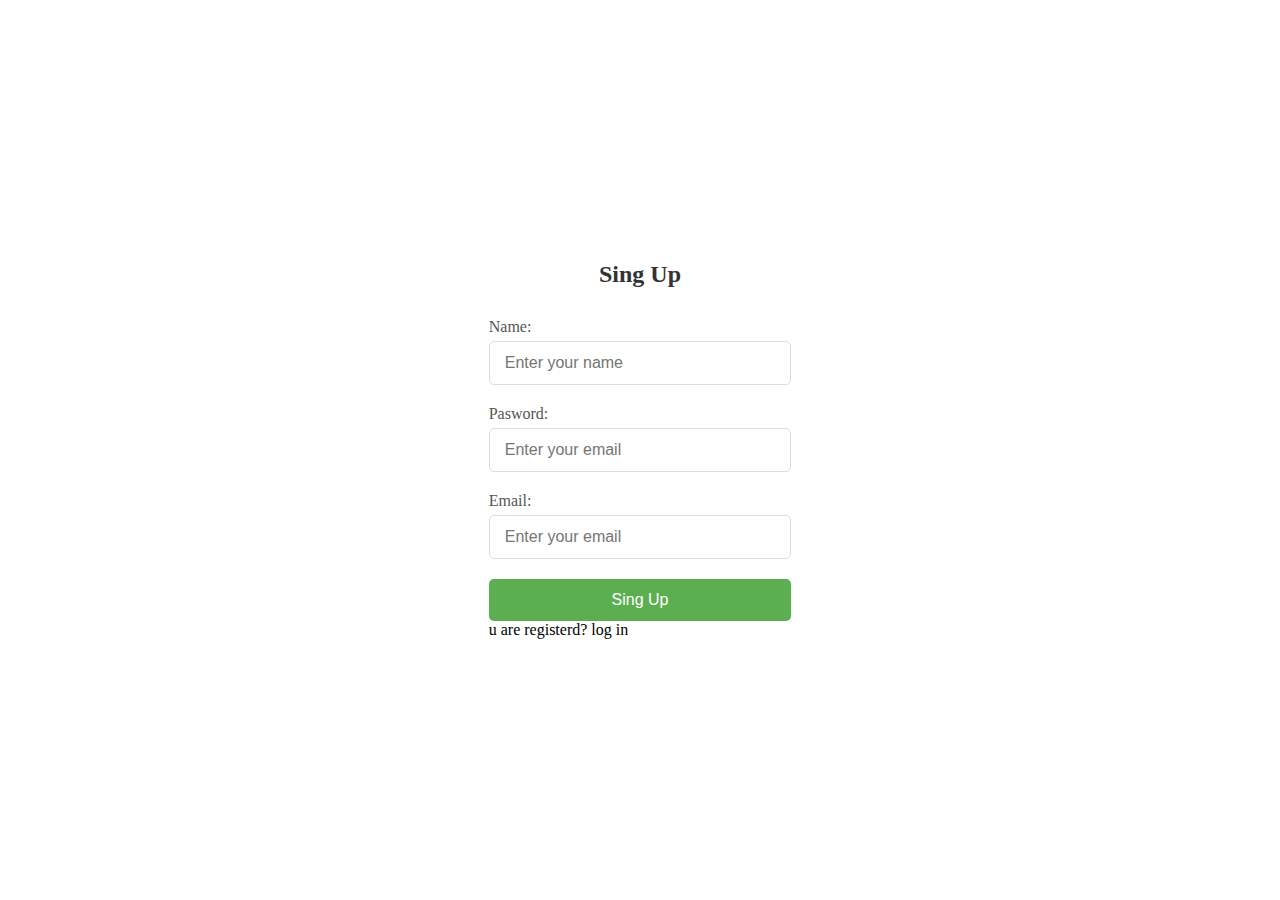
<file: index.html>
<!DOCTYPE html>
<html lang="en">
<head>
    <meta charset="UTF-8">
    <meta name="viewport" content="width=device-width, initial-scale=1.0">
    <title>Document</title>
    <link rel="stylesheet" href="auth.css">
</head>
<body>
    <div class="div">
        <h1>Sing Up</h1>
        <form id="form-sing-up">

            <label for="name">Name: <input type="text" id="name" name="name" placeholder="Enter your name"></label>

            <label for="password">Pasword: <input type="password" id="password" placeholder="Enter your email" name="password" required pattern="[A-Za-z]+"></label>

            <label for="email">Email: <input type="email" id="email" placeholder="Enter your email" name="email" required></label>
            
            <button type="submit" class="submit-btn">Sing Up</button>

            <a href="login.html" class="href">u are registerd? log in</a>
        </form>
    </div>
    <script src="auth.js"></script>
</body>
</html>
</file>
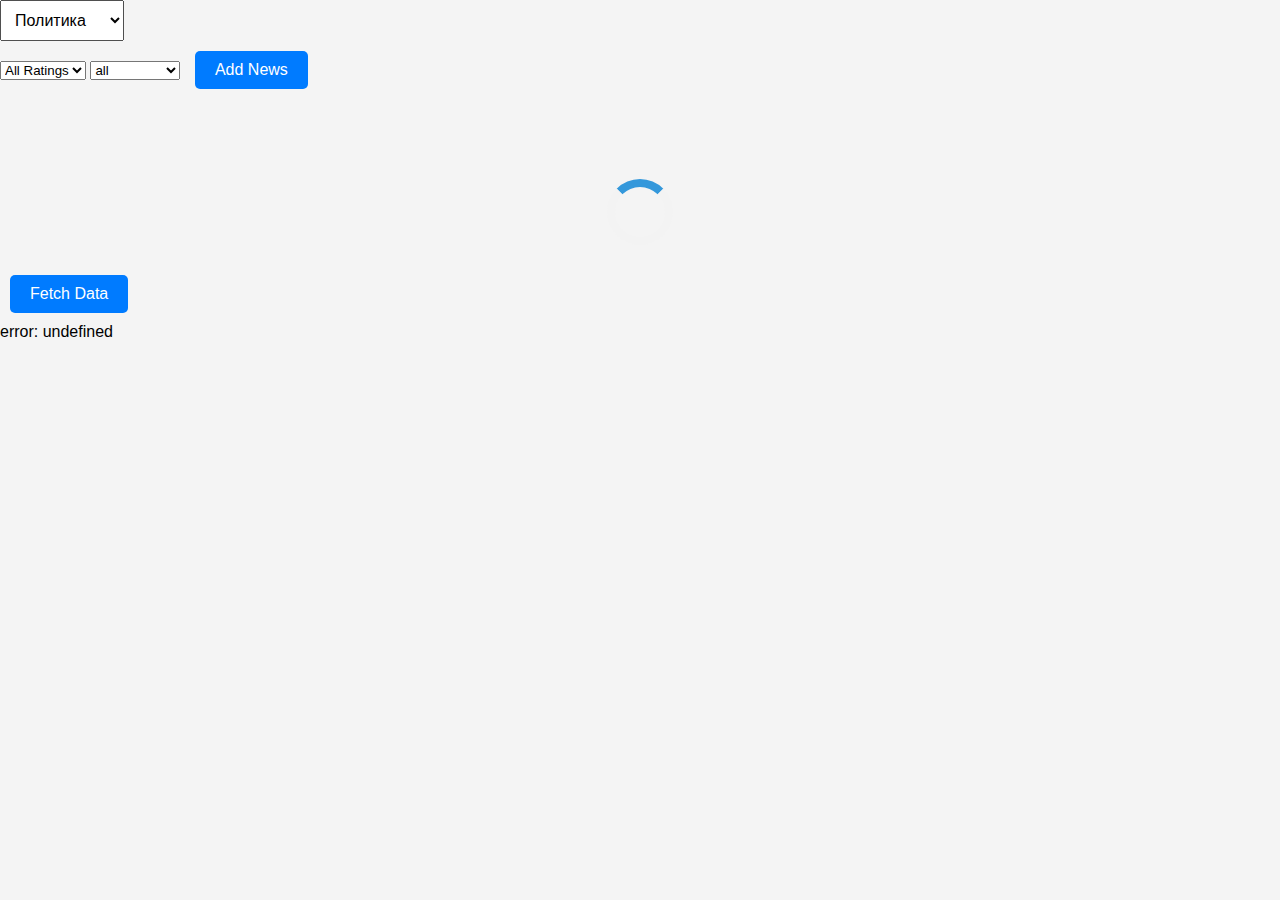
<file: news.html>
<!DOCTYPE html>
<html lang="en">
<head>
    <meta charset="UTF-8">
    <meta name="viewport" content="width=device-width, initial-scale=1.0">
    <title></title>
    <link rel="stylesheet" href="news.css">
    <link
      rel="stylesheet"
      href="https://cdnjs.cloudflare.com/ajax/libs/font-awesome/6.2.1/css/all.min.css"/>
</head>
<body>

    <div>
        <select name="category" id="filter-category">
            <option value="politics">Политика</option>
            <option value="economics">Экономика</option>
        </select>
    </div>

    <select id="filter-rating">
        <option value="all">All Ratings</option>
        <option value="5">5 Stars</option>
        <option value="4">4 Stars</option>
        <option value="3">3 Stars</option>
        <option value="2">2 Stars</option>
        <option value="1">1 Star</option>
    </select>

    <select id="img-rating">
        <option value="all">all</option>
        <option value="without">without img</option>
        <option value="with img">with img</option>
    </select>
    

    <!-- Button to open the "Add News" modal -->
    <button id="news-btn">Add News</button>

    <!-- Section to display news cards -->
    <section class="news"></section>

    <!-- Toast notifications -->
    <ul class="notifications"></ul>
    
    <!-- Overlay -->
    <div class="overlay" id="modal-overlay"></div>

    <!-- Modal for editing news -->
    <div class="modal" id="edit-modal">
        <h3>Edit News</h3>
        <form id="edit-form">
            <label for="edit-title">Title:</label>
            <input type="text" id="edit-title" name="title" placeholder="Enter title" required />
            
            <label for="edit-description">Description:</label>
            <textarea id="edit-description" name="description" placeholder="Enter description" required></textarea>

            <label for="edit-url">Url:</label>
            <textarea type="text" id="edit-url" name="url" placeholder="Enter url" required></textarea>
            
            <button type="submit">Save</button>
            <button type="button" id="close-edit-modal">Cancel</button>
        </form>
    </div>

    <!-- Modal for adding news -->
    <div class="modal" id="add-news-modal">
        <h3>Add News</h3>
        <form id="formAddNews">
            <label for="add-title">Title:</label>
            <input type="text" id="add-title" name="title" placeholder="Enter title" required />
            
            <label for="add-description">Description:</label>
            
            <textarea id="add-description" name="description" placeholder="Enter description" required></textarea>
            <input type="text" placeholder="enter img-url" name="imgUrl">
            
            <select name="category" id="category" class="category">
                <option value="politics">Политика</option>
                <option value="economics">Экономика</option>
            </select>

            <label for="rating">Rating:</label>
            <div class="star-rating">
                <input type="radio" id="star5" name="rating" value="5" />
                <label for="star5" title="5 stars">&#9733;</label>
                <input type="radio" id="star4" name="rating" value="4" />
                <label for="star4" title="4 stars">&#9733;</label>
                <input type="radio" id="star3" name="rating" value="3" />
                <label for="star3" title="3 stars">&#9733;</label>
                <input type="radio" id="star2" name="rating" value="2" />
                <label for="star2" title="2 stars">&#9733;</label>
                <input type="radio" id="star1" name="rating" value="1" />
                <label for="star1" title="1 star">&#9733;</label>
            </div>

            



            <button type="submit">Add</button>
            <button type="button" class="close-modal-btn" id="chanelBtn">Cancel</button>
        </form>
        </div>

        <div class="loader" id="loader"></div>
        <div id="content" style="display: none">
        <h1>Data from Server:</h1>
        <pre id="data"></pre>
        </div>

        <button id="fetchButton">Fetch Data</button>

        <aside></aside>
    

    <script src="news.js"></script>
</body>
</html>
</file>
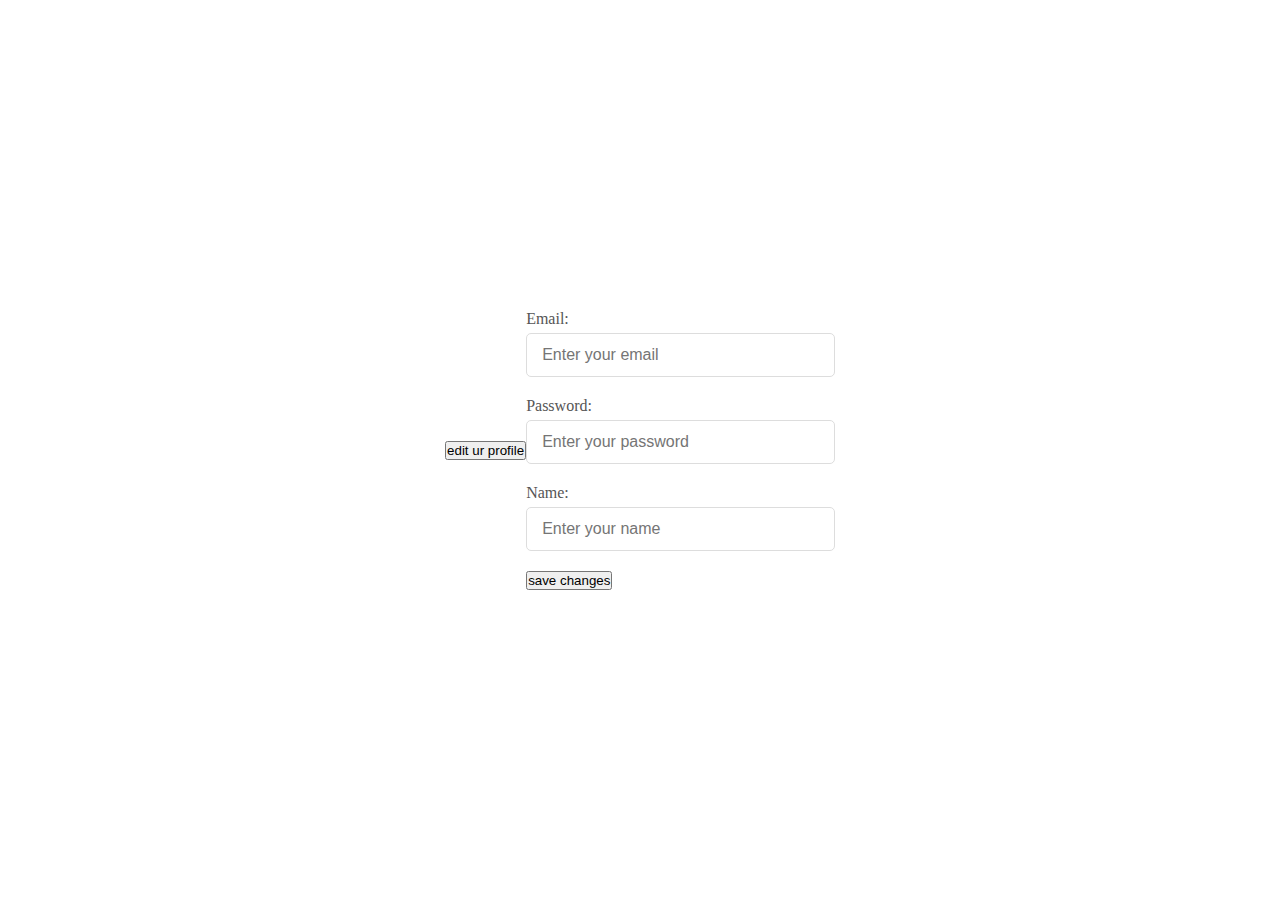
<file: profile.html>
<!DOCTYPE html>
<html lang="en">
<head>
    <meta charset="UTF-8">
    <meta name="viewport" content="width=device-width, initial-scale=1.0">
    <title>Document</title>
    <link rel="stylesheet" href="profile.css">
</head>
<body>
    <button id="editBtn">edit ur profile</button>
    <form id="editForm">
        <label for="email">
            Email:
            <input type="email" id="email" placeholder="Enter your email" name="email" required>
        </label>
        
        <label for="password">
            Password:
            <input type="password" id="password" placeholder="Enter your password" name="password" required>
        </label>

        <label for="name">
            Name:
            <input type="text" id="name" placeholder="Enter your name" name="name" required>
        </label>
        <button type="submit" id="submitBtn">save changes</button>
    </form>
    
    <script src="profile.js"></script>
</body>
</html>
</file>
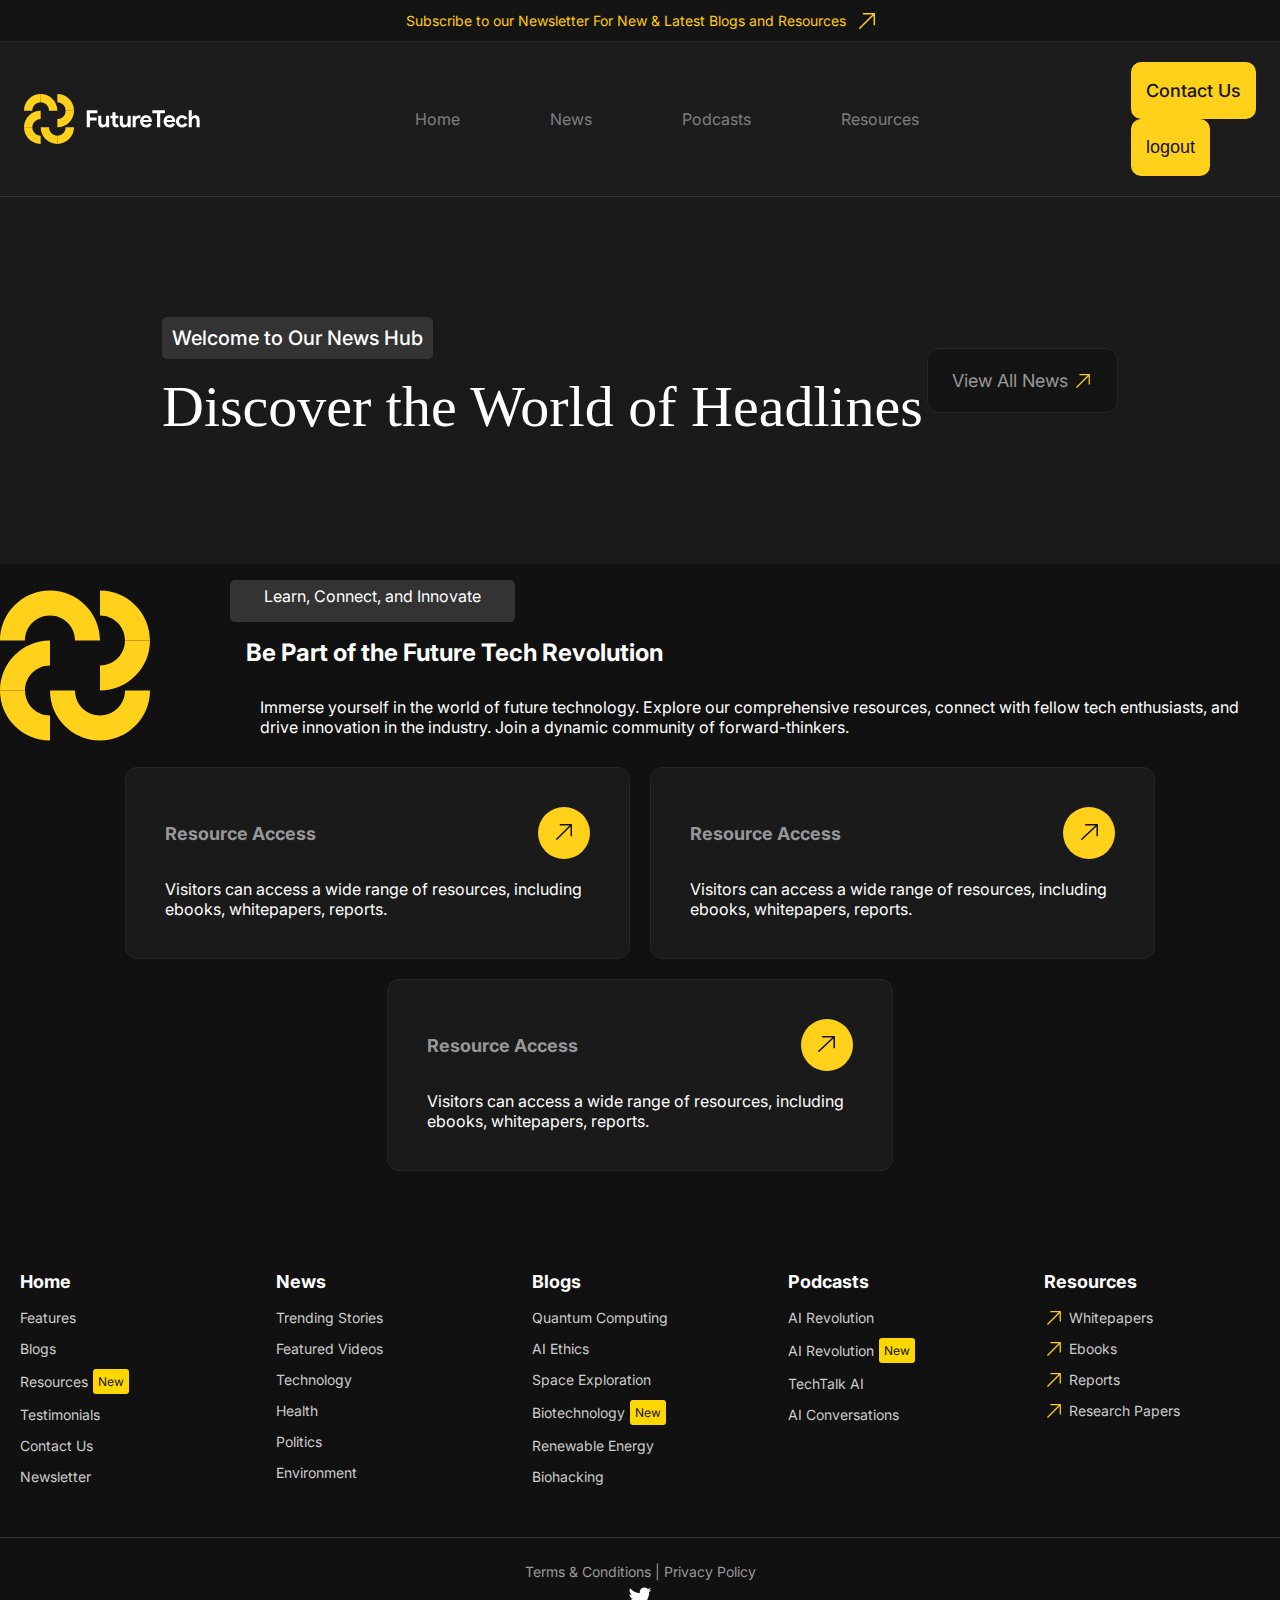
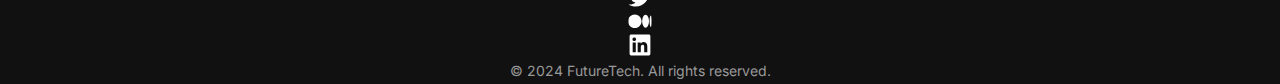
<file: site.html>
<!DOCTYPE html>
<html lang="en">
<head>
    <meta charset="UTF-8">
    <meta name="viewport" content="width=device-width, initial-scale=1.0">
    <title>Document</title>
    <link rel="preconnect" href="https://fonts.googleapis.com">
    <link rel="preconnect" href="https://fonts.gstatic.com" crossorigin>
    <link href="https://fonts.googleapis.com/css2?family=Inter:ital,opsz,wght@0,14..32,100..900;1,14..32,100..900&display=swap" rel="stylesheet">
    <link rel="stylesheet" href="styles.css">
</head>
<body>
    <header>

        <!-- Top subscription box -->
        <div class="subscribe-box">
            <a href="#" class="subText">Subscribe to our Newsletter For New & Latest Blogs and Resources 
                <img src="./assets/icons/arrow.svg" alt="Arrow">
            </a>

        </div>
        
        <!-- Main Navigation -->
        <nav class="main-nav">
            <img src="./assets/icons/header-icon.svg" alt="">
            <ul>
                <li class="nav-btn"><a href="#">Home</a></li>
                <li class="nav-btn"><a href="news.html">News</a></li>
                <li class="nav-btn"><a href="#">Podcasts</a></li>
                <li class="nav-btn"><a href="#">Resources</a></li>
            </ul>

            <div>
                <a href="#" class="btn">Contact Us</a>
                <button class="btn" id="btn-logout">logout</button>
            </div>

        </nav>
        
        <!-- Contact Us Button -->
        

    </header>

    <main>  

        <section class="comment-sect">
            <div class="section-news">
                <p class="p-welcome">Welcome to Our News Hub</p>
                <h2 class="h2-section">Discover the World of Headlines</h2>
            </div>
            <a href="" class="view-btn">View All News<img src="./assets/icons/vector2.svg"></a>
        </section>

        <section class="section-links">
            <div class="links-greetings">
                    <img src="./assets/icons/logo-main.svg">
                <div class="main-icon-txt">
                    <p class="p-card">Learn, Connect, and Innovate</p>
                    <h2 class="h2-card">Be Part of the Future Tech Revolution</h2>
                    <p class="p2-card">Immerse yourself in the world of future technology. Explore our comprehensive resources, connect with fellow tech enthusiasts, and drive innovation in the industry. Join a dynamic community of forward-thinkers.</p>
    
                </div>
    
            </div>


            <div class="cards-links">
                <div class="card-link">
                    <div class="card-link-header">
                        <h5>Resource Access</h5>
                        <button class="link-btn"><img src="./assets/icons/vector.svg" alt=""></button>
                    </div>
                    <p>Visitors can access a wide range of resources, including ebooks, whitepapers, reports.</p>
                </div>
            


                <div class="card-link">
                    <div class="card-link-header">
                        <h5>Resource Access</h5>
                        <button class="link-btn"><img src="./assets/icons/vector.svg" alt=""></button>
                    </div>
                    <p>Visitors can access a wide range of resources, including ebooks, whitepapers, reports.</p>
                </div>
            

            
                <div class="card-link">
                    <div class="card-link-header">
                        <h5>Resource Access</h5>
                        <button class="link-btn"><img src="./assets/icons/vector.svg" alt=""></button>
                    </div>
                    <p>Visitors can access a wide range of resources, including ebooks, whitepapers, reports.</p>
                </div>
            </div>

        </section>

        
    </main>

    <footer class="footer"></footer>
        <div class="footer-container">
            <!-- Left Section: Links -->
            <div class="footer-column">
                <h3>Home</h3>
                <ul>
                    <li><a href="#">Features</a></li>
                    <li><a href="#">Blogs</a></li>
                    <li><a href="#">Resources <span class="new-badge">New</span></a></li>
                    <li><a href="#">Testimonials</a></li>
                    <li><a href="#">Contact Us</a></li>
                    <li><a href="#">Newsletter</a></li>
                </ul>
            </div>

            <div class="footer-column">
                <h3>News</h3>
                <ul>
                    <li><a href="#">Trending Stories</a></li>
                    <li><a href="#">Featured Videos</a></li>
                    <li><a href="#">Technology</a></li>
                    <li><a href="#">Health</a></li>
                    <li><a href="#">Politics</a></li>
                    <li><a href="#">Environment</a></li>
                </ul>
            </div>

            <div class="footer-column">
                <h3>Blogs</h3>
                <ul>
                    <li><a href="#">Quantum Computing</a></li>
                    <li><a href="#">AI Ethics</a></li>
                    <li><a href="#">Space Exploration</a></li>
                    <li><a href="#">Biotechnology <span class="new-badge">New</span></a></li>
                    <li><a href="#">Renewable Energy</a></li>
                    <li><a href="#">Biohacking</a></li>
                </ul>
            </div>

            <div class="footer-column">
                <h3>Podcasts</h3>
                <ul>
                    <li><a href="#">AI Revolution</a></li>
                    <li><a href="#">AI Revolution <span class="new-badge">New</span></a></li>
                    <li><a href="#">TechTalk AI</a></li>
                    <li><a href="#">AI Conversations</a></li>
                </ul>
            </div>

            <div class="footer-column">
                <h3>Resources</h3>
                <ul>
                    <li><a href="#"><img src="./assets/icons/vector2.svg"/>Whitepapers</a></li>
                    <li><a href="#"><img img src="./assets/icons/vector2.svg">Ebooks</a></li>
                    <li><a href="#"><img src="./assets/icons/vector2.svg"/>Reports</a></li>
                    <li><a href="#"><img src="./assets/icons/vector2.svg"/>Research Papers</a></li>
                </ul>
            </div>
        </div>

        <!-- Footer bottom -->
        <div class="footer-bottom">
            <p>Terms & Conditions | Privacy Policy</p>
            <div class="social-icons">
                <a href="#" class="footer-svg"><img src="./assets/icons/bird.svg"></a>
                <a href="#" class="footer-svg"><img src="./assets/icons/fotter.svg"></a>
                <a href="#" class="footer-svg"><img src="./assets/icons/in.svg"></a>
            </div>
            <p>&copy; 2024 FutureTech. All rights reserved.</p>
        </div>
    </footer>

    <script src="script.js"></script>
</body>
</html>
</file>
<file: auth.css>
* {
    box-sizing: border-box;
    margin: 0;
    padding: 0;
}

body, html {
    height: 100%;
    display: flex;
    justify-content: center;
    align-items: center;
}

/* Основной контейнер формы */
.container {
    background-color: grey;
    padding: 40px 30px;
    border-radius: 10px;
    width: 90%; /* Ширина по умолчанию 90% от родителя */
    max-width: 400px; /* Максимальная ширина 400px */
    position: relative;
    animation: fadeIn 1s ease-in-out;
}

/* Анимация появления */
@keyframes fadeIn {
    from { opacity: 0; transform: translateY(-20px); }
    to { opacity: 1; transform: translateY(0); }
}

h1 {
    text-align: center;
    margin-bottom: 30px;
    color: #333;
    font-weight: 700;
    font-size: 24px;
}

/* Стили для меток и полей ввода */
label {
    display: block;
    margin-bottom: 20px;
    color: #555;
    font-size: 16px;
}

input {
    width: 100%; /* 100% от контейнера */
    margin-top: 5px;
    padding: 12px 15px;
    border-radius: 5px;
    border: 1px solid #ddd;
    font-size: 16px;
    transition: border-color 0.3s ease, box-shadow 0.3s ease;
}

input:focus {
    border-color: #5CAF50;
    outline: none;
}

/* Стили для кнопки отправки */
.submit-btn {
    width: 100%; /* 100% от контейнера */
    padding: 12px;
    border-radius: 5px;
    border: none;
    background-color: #5CAF50;
    color: white;
    font-size: 16px;
    cursor: pointer;
    transition: background-color 0.3s ease, transform 0.2s ease, box-shadow 0.3s ease;
}

.submit-btn:hover {
    background-color: #4CAF50;
    transform: translateY(-2px);
}

.submit-btn:active {
    transform: translateY(0);
}

/* Медиа-запросы для адаптивности */
@media (max-width: 500px) {
    .container {
        padding: 30px 20px;
    }

    h1 {
        font-size: 20px;
    }

    label {
        font-size: 14px;
    }

    input, .submit-btn {
        font-size: 14px;
    }
}


.href{
    text-decoration: none;
    color: black;
}
</file>
<file: news.css>
@import url("https://fonts.googleapis.com/css2?family=Poppins:wght@400;500;600&display=swap");

#formAddNews {
    display: none;
    flex-direction: column;
    gap: 15px;
    display: flex;
    align-items: center;
}

:root {
    --dark: #000000;
    --light: #ffffff;
    --success: #0abf30;
    --error: #e24d4c;
    --warning: #e9bd0c;
    --info: #3498db;
    --random: #eb43ff;
  }

  .notifications {
    position: fixed;
    top: 30px;
    right: 20px;
  }
  .notifications :where(.toast, .column) {
    display: flex;
    align-items: center;
  }
  .notifications .toast {
    width: 400px;
    position: relative;
    overflow: hidden;
    list-style: none;
    border-radius: 4px;
    padding: 16px 17px;
    margin-bottom: 10px;
    background: var(--light);
    justify-content: space-between;
    animation: show_toast 0.3s ease forwards;
  }
  @keyframes show_toast {
    0% {
      transform: translateX(100%);
    }
    40% {
      transform: translateX(-5%);
    }
    80% {
      transform: translateX(0%);
    }
    100% {
      transform: translateX(-10px);
    }
  }
  .notifications .toast.hide {
    animation: hide_toast 0.3s ease forwards;
  }
  @keyframes hide_toast {
    0% {
      transform: translateX(-10px);
    }
    40% {
      transform: translateX(0%);
    }
    80% {
      transform: translateX(-5%);
    }
    100% {
      transform: translateX(calc(100% + 20px));
    }
  }
  .toast::before {
    position: absolute;
    content: "";
    height: 3px;
    width: 100%;
    bottom: 0px;
    left: 0px;
    animation: progress 5s linear forwards;
  }
  @keyframes progress {
    100% {
      width: 0%;
    }
  }
  .toast.success::before,
  .btn#success {
    background: var(--success);
  }
  .toast.error::before,
  .btn#error {
    background: var(--error);
  }
  .toast.warning::before,
  .btn#warning {
    background: var(--warning);
  }
  .toast.info::before,
  .btn#info {
    background: var(--info);
  }
  .toast.random::before,
  .btn#random {
    background: var(--random);
  }
  .toast .column i {
    font-size: 1.75rem;
  }
  .toast.success .column i {
    color: var(--success);
  }
  .toast.error .column i {
    color: var(--error);
  }
  .toast.warning .column i {
    color: var(--warning);
  }
  .toast.info .column i {
    color: var(--info);
  }
  .toast.random .column i {
    color: var(--random);
  }
  .toast .column span {
    font-size: 1.07rem;
    margin-left: 12px;
  }
  .toast i:last-child {
    color: #aeb0d7;
    cursor: pointer;
  }
  .toast i:last-child:hover {
    color: var(--dark);
  }
  .buttons .btn {
    border: none;
    outline: none;
    cursor: pointer;
    margin: 0 5px;
    color: var(--light);
    font-size: 1.2rem;
    padding: 10px 20px;
    border-radius: 4px;
  }
  
  @media screen and (max-width: 530px) {
    .notifications {
      width: 95%;
    }
    .notifications .toast {
      width: 100%;
      font-size: 1rem;
      margin-left: 20px;
    }
    .buttons .btn {
      margin: 0 1px;
      font-size: 1.1rem;
      padding: 8px 15px;
    }
  }

  .divCard {
    width: 250px;
    height: auto;
    border: 2px solid var(--dark);
    border-radius: 8px;
    padding: 15px;
    margin: 10px;
    background-color: var(--light);
    box-shadow: 2px 4px 6px rgba(0, 0, 0, 0.1);
    display: flex;
    flex-direction: column;
    justify-content: space-between;
    align-items: flex-start;
}

.divCard h5 {
    margin: 0 0 10px 0;
    font-size: 1.2rem;
    color: var(--dark);
}

.divCard p {
    margin: 0 0 10px 0;
    color: #555;
    font-size: 0.9rem;
}

.divCard .delete-btn {
    align-self: flex-end;
    padding: 5px 10px;
    border: none;
    background-color: var(--error);
    color: var(--light);
    border-radius: 4px;
    cursor: pointer;
    font-size: 0.85rem;
}

/* General styles */
body {
  font-family: Arial, sans-serif;
  margin: 0;
  padding: 0;
}

button {
  margin: 10px;
  padding: 10px 20px;
  font-size: 16px;
  cursor: pointer;
}

/* News section */
.news {
  display: flex;
  flex-wrap: wrap;
  gap: 10px;
  margin: 20px;
}

.divCard {
  border: 1px solid #ddd;
  border-radius: 5px;
  padding: 10px;
  width: 200px;
  background: #f9f9f9;
}

.divCard h5 {
  margin: 0 0 10px;
}

.divCard button {
  margin-right: 5px;
  padding: 5px 10px;
}

/* Modals */
.overlay {
  display: none;
  position: fixed;
  top: 0;
  left: 0;
  width: 100%;
  height: 100%;
  background: rgba(0, 0, 0, 0.5);
  z-index: 999;
}

.overlay.open {
  display: block;
}

.modal {
  display: none;
  position: fixed;
  top: 50%;
  left: 50%;
  transform: translate(-50%, -50%);
  background: white;
  padding: 20px;
  z-index: 1000;
  border-radius: 8px;
  box-shadow: 0 4px 6px rgba(0, 0, 0, 0.1);
  width: 300px;
}

.modal.open {
  display: block;
}

.modal h3 {
  margin-top: 0;
}

/* Toast notifications */
.notifications {
  position: fixed;
  top: 10px;
  right: 10px;
  list-style: none;
  padding: 0;
  margin: 0;
}

.toast {
  background: #4caf50;
  color: white;
  padding: 10px;
  margin-bottom: 10px;
  border-radius: 5px;
  display: flex;
  align-items: center;
  justify-content: space-between;
  animation: fadeIn 0.5s;
}

.toast.hide {
  animation: fadeOut 0.5s forwards;
}

@keyframes fadeIn {
  from {
      opacity: 0;
      transform: translateX(100%);
  }
  to {
      opacity: 1;
      transform: translateX(0);
  }
}

@keyframes fadeOut {
  from {
      opacity: 1;
  }
  to {
      opacity: 0;
  }
}

.divCard img {
  width: 70%;
}

/* General Styles */
body {
    font-family: Arial, sans-serif;
    margin: 0;
    padding: 0;
    background-color: #f4f4f4;
}

h3 {
    margin-top: 0;
}

/* Dropdown Filter and Button Container at Top */
.header-container {
    display: flex;
    align-items: center;
    justify-content: flex-start;
    gap: 10px;
    padding: 20px;
    background-color: #fff;
    border-bottom: 1px solid #ddd;
}

#filter-category {
    padding: 10px;
    font-size: 16px;
}

button {
    cursor: pointer;
    padding: 10px 20px;
    font-size: 16px;
    border: none;
    border-radius: 5px;
    background-color: #007BFF;
    color: white;
    transition: background-color 0.3s ease;
}

button:hover {
    background-color: #0056b3;
}

/* Section to Display News Cards */
.news {
    display: grid;
    grid-template-columns: repeat(auto-fill, minmax(300px, 1fr));
    gap: 20px;
    padding: 20px;
}

.news .card {
    background-color: white;
    padding: 20px;
    border-radius: 5px;
    box-shadow: 0 4px 8px rgba(0, 0, 0, 0.1);
}

.news .card img {
    width: 100%;
    height: auto;
    border-radius: 5px;
    margin-bottom: 10px;
}

/* Notifications */
.notifications {
    position: fixed;
    bottom: 20px;
    right: 20px;
    list-style: none;
    padding: 0;
    margin: 0;
    z-index: 1000;
}

.notifications li {
    background-color: #333;
    color: white;
    padding: 10px 15px;
    margin-bottom: 10px;
    border-radius: 5px;
    opacity: 0.9;
}

/* Overlay */
.overlay {
    position: fixed;
    top: 0;
    left: 0;
    width: 100%;
    height: 100%;
    background-color: rgba(0, 0, 0, 0.5);
    display: none;
    z-index: 999;
}

.overlay.active {
    display: block;
}

/* Modal Styles */
.modal {
    position: fixed;
    top: 50%;
    left: 50%;
    transform: translate(-50%, -50%);
    background-color: white;
    padding: 20px;
    border-radius: 5px;
    box-shadow: 0 4px 8px rgba(0, 0, 0, 0.2);
    display: none;
    z-index: 1000;
    width: 90%;
    max-width: 500px;
}

.modal.active {
    display: block;
}

.modal form {
    display: flex;
    flex-direction: column;
    gap: 15px;
}

.modal input, .modal textarea, .modal select {
    width: 100%;
    padding: 10px;
    font-size: 14px;
    border: 1px solid #ccc;
    border-radius: 5px;
}

.modal button {
    align-self: flex-end;
}

/* Close Button */
button.close-modal-btn {
    background-color: #dc3545;
}

button.close-modal-btn:hover {
    background-color: #a71d2a;
}
/* Контейнер для звёзд */
.star-rating {
  display: inline-flex;
  justify-content: center;
  gap: 5px;
}

/* Прячем радио-кнопки */
.star-rating input {
  display: none;
}

/* Стили для звёздочек */
.star-rating label {
  font-size: 24px; /* Размер звёзд */
  color: #ccc; /* Цвет звёзд по умолчанию */
  cursor: pointer;
}

/* Активная звезда и все предыдущие */
.star-rating input:checked ~ label {
  color: #f5b301; /* Цвет выбранных звёзд */
}

/* Эффект при наведении: при наведении на звезду подсвечиваются все предыдущие */
.star-rating label:hover,
.star-rating label:hover ~ label {
  color: #ffcc00; /* Цвет при наведении */
}

.loader {
  border: 8px solid #f3f3f3; /* Light grey background */
  border-top: 8px solid #3498db; /* Blue color */
  border-radius: 50%;
  width: 50px;
  height: 50px;
  animation: spin 2s linear infinite;
  margin: 20px auto;
}

@keyframes spin {
  0% {
    transform: rotate(0deg);
  }
  100% {
    transform: rotate(360deg);
  }
}

.category-item {
  color: #007bff;
  cursor: crosshair; /* Устанавливаем курсор crosshair */
}

.category-item:hover {
  text-decoration: underline;
}
</file>
<file: profile.css>
* {
    box-sizing: border-box;
    margin: 0;
    padding: 0;
}

body, html {
    height: 100%;
    display: flex;
    justify-content: center;
    align-items: center;
}

/* Основной контейнер формы */
.container {
    background-color: grey;
    padding: 40px 30px;
    border-radius: 10px;
    width: 90%; /* Ширина по умолчанию 90% от родителя */
    max-width: 400px; /* Максимальная ширина 400px */
    position: relative;
    animation: fadeIn 1s ease-in-out;
}

/* Анимация появления */
@keyframes fadeIn {
    from { opacity: 0; transform: translateY(-20px); }
    to { opacity: 1; transform: translateY(0); }
}

h1 {
    text-align: center;
    margin-bottom: 30px;
    color: #333;
    font-weight: 700;
    font-size: 24px;
}

/* Стили для меток и полей ввода */
label {
    display: block;
    margin-bottom: 20px;
    color: #555;
    font-size: 16px;
}

input {
    width: 100%; /* 100% от контейнера */
    margin-top: 5px;
    padding: 12px 15px;
    border-radius: 5px;
    border: 1px solid #ddd;
    font-size: 16px;
    transition: border-color 0.3s ease, box-shadow 0.3s ease;
}

input:focus {
    border-color: #5CAF50;
    outline: none;
}

/* Стили для кнопки отправки */
.submit-btn {
    width: 100%; /* 100% от контейнера */
    padding: 12px;
    border-radius: 5px;
    border: none;
    background-color: #5CAF50;
    color: white;
    font-size: 16px;
    cursor: pointer;
    transition: background-color 0.3s ease, transform 0.2s ease, box-shadow 0.3s ease;
}

.submit-btn:hover {
    background-color: #4CAF50;
    transform: translateY(-2px);
}

.submit-btn:active {
    transform: translateY(0);
}

/* Медиа-запросы для адаптивности */
@media (max-width: 500px) {
    .container {
        padding: 30px 20px;
    }

    h1 {
        font-size: 20px;
    }

    label {
        font-size: 14px;
    }

    input, .submit-btn {
        font-size: 14px;
    }
}


.href{
    text-decoration: none;
    color: black;
}
</file>
<file: styles.css>
/* Основные стили */
* {
    margin: 0;
    padding: 0;
    box-sizing: border-box;
}

body {
    font-family: 'Inter', sans-serif;
    background-color: #111;
    color: #fff;
}

a {
    text-decoration: none;
}

button{
    border: none;
    cursor: pointer;
}

/* Стили для header */
header {
    display: flex;
    justify-content: space-between;
    align-items: center;
    background-color: #1c1c1c;
    border-bottom: 1px solid #333;
    flex-wrap: wrap; /* Позволяет адаптироваться на малых экранах */
}

/* Верхний блок подписки */
.subscribe-box {
    background-color: #333;
    padding: 10px;
    width: 100%;
    text-align: center;
    background: rgb(20, 20, 20);
    border-bottom: 1px solid rgb(38, 38, 38);
    
}

.subscribe-box a {
    color: #ffcc00;
    text-decoration: none;
    font-size: 14px;
    display: inline-flex;
    align-items: center;
    
}

.subscribe-box a img {
    margin-left: 8px;
    width: 16px;
    height: 16px;
    
}

/* Основная навигация */
.main-nav ul {
    list-style: none;
    display: flex;
    gap: 20px;
}

.main-nav ul li a {
    color: rgb(126, 126, 129);
    text-decoration: none;
    font-size: 16px;
    padding: 10px;
    transition: color 0.3s ease;
}

.main-nav ul li a:hover {
    color: #ffcc00;
    transform: all;
}

/* Кнопка "Contact Us" */
.contact-button {
    display: flex;
    align-items: center;
    
}

.contact-button .btn {
    background-color: #ffcc00;
    color: #111;
    padding: 10px 20px;
    text-decoration: none;
    border-radius: 5px;
    font-weight: bold;
    transition: background-color 0.3s ease;
    display: inline-block;
    min-width: 130px;
    text-align: center;
}

.contact-button .btn:hover {
    background-color: #e6b800;
}

/* Адаптивность */
@media (max-width: 768px) {
    header {
        flex-direction: column;
        align-items: flex-start;
    }

    .main-nav ul {
        flex-direction: column;
        gap: 10px;
    }

    .subscribe-box {
        text-align: left;
        padding: 10px 20px;
    }

    .contact-button {
        margin-top: 10px;
        width: 100%; /* Кнопка будет на всю ширину экрана на малых устройствах */
    }

    .contact-button .btn {
        width: 100%;
        text-align: center;
    }
}

.main-text{
    margin: 25px;
}

h5{
    color: rgb(152, 152, 154);
    font-size: 18px;
    text-align: left;
}

.main-img-near-text{
    /* Image */
position: static;
width: 515px;
height: 427px;
/* Inside Auto Layout */
flex: none;
}

.sub-container-card{
    /* Image */
position: static;
width: 515px;
height: 427px;
/* Inside Auto Layout */
flex: none;
order: 0;
flex-grow: 0;
margin: 0px 80px;
border-radius: 5px;
}


.mid-container{
    /* Container */
position: static;
width: 1150px;
height: 133px;
/* Автолейаут */
display: flex;
flex-direction: column;
justify-content: center;
align-items: flex-start;
gap: 16;
padding: 0px;

/* Inside Auto Layout */
flex: none;
order: 0;
align-self: stretch;
flex-grow: 1;
margin: 0px 250px;
}

.mid-arrow-btn{
    position: static;
    width: 196px;
    height: 63px;
    display: flex;
    align-items: center;
    gap: 10px;
    padding: 18px 24px 18px 24px;

    border-radius: 6px;
    box-sizing: border-box;
    /* Dark/15 */
    border: 1px solid rgb(38, 38, 38);
    border-radius: 12px; 
    /* Dark/08 */
    background: rgb(20, 20, 20);
}

.tabs-container{
    /* Tabs Container */
    position: static;
    width: 1920px;
    height: 187px;
    /* Автолейаут */
    display: flex;
    flex-direction: row;
    justify-content: flex-start;
    align-items: flex-start;
    gap: 20;
    padding: 50px 162px 50px 162px;
}

.btn{
  padding: 14px 20px 14px 20px;
  font-size: 18px;
  font-weight: 500;
  line-height: 150%;
  color: rgb(20, 20, 20);
  border-radius: 10px;
  background: rgb(255, 209, 26);
  padding: 15px;
}

.main-nav{
    display: flex;
    align-items: center;
    padding: 20px 24px 20px 24px;
    justify-content:space-between;
    width: 100%;
}

.nav-btn:hover{
    outline: 1px solid grey;
    border-radius: 7px;
    background-color: #111;
}

.nav-btn{
    padding: 15px 25px 15px 25px;
}


main{
    /* Автолейаут */
    display: flex;
    flex-direction: column;
    justify-content: center;
    align-items: flex-start;
    gap: 100;
}

.sub-main-txt{
    width: 285px;
    height: 42px;
    /* Автолейаут */
    display: flex;
    flex-direction: row;
    justify-content: center;
    padding: 6px 10px 6px 10px;

    border-radius: 5px; 
    /* Dark/20 */
    background: rgb(51, 51, 51);

}

.link-btn{
    background-color: rgb(255, 209, 26);
    width: 52px;
    height: 52px;
    border-radius: 100px;
}

.card-link{
    border: 1px solid rgb(38, 38, 38);
    border-radius: 12px;
    background: rgb(26, 26, 26);
    padding: 39px;
    display: flex;
    flex-direction: column;
    max-width: 505.33px;
}

.card-link-header{
    display: flex;
    align-items: center;
    justify-content: space-between;
    margin-bottom: 20px;
}

.links-greetings{
    display: flex;
    gap: 80px;
}

.p-card{
    background-color: rgb(51, 51, 51);
    border-radius: 5px;
    /* Sub Container */
    position: static;
    width: 285px;
    height: 42px;
    /* Автолейаут */
    display: flex;
    flex-direction: row;
    justify-content: center;
    align-items: flex-start;
    gap: 10;
    padding: 6px 10px 6px 10px;

    /* Inside Auto Layout */
    flex: none;
    order: 0;
    flex-grow: 0;
    margin: 16px 0px;
}

.h2-card{
    margin: 16px;
}

.p2-card{
    margin: 30px;
}

.cards-links{
    display: flex;
    justify-content: center;
    gap: 20px;
    flex-wrap: wrap;

}

.footer {
    background-color: #111;
    color: #fff;
    padding: 40px 20px;
}

.footer-container {
    display: flex;
    justify-content: space-between;
    flex-wrap: wrap;
}

.footer-column {
    flex: 1;
    margin: 20px;
}

.footer-column h3 {
    font-size: 18px;
    margin-bottom: 15px;
}

.footer-column ul {
    list-style: none;
    padding: 0;
}

.footer-column ul li {
    margin-bottom: 10px;
}

.footer-column ul li a {
    color: #ccc;
    text-decoration: none;
    font-size: 14px;
}

.footer-column ul li a:hover {
    color: #fff;
}

.new-badge {
    background-color: #ffd700;
    color: #111;
    font-size: 12px;
    padding: 2px 5px;
    border-radius: 3px;
}

.footer-bottom {
    text-align: center;
    margin-top: 20px;
    border-top: 1px solid #333;
    padding-top: 20px;
}

.footer-bottom p {
    margin: 5px 0;
    color: #999;
    font-size: 14px;
}

.social-icons a {
    margin: 0 10px;
    color: #fff;
    text-decoration: none;
    font-size: 18px;
}

.social-icons a:hover {
    color: #ffd700;
}

.new-badge-icon {
    width: 12px; /* Размер иконки, можно настроить под свои нужды */
    height: auto;
    vertical-align: middle; /* Выравнивание с текстом */
    margin-left: 5px; /* Отступ между текстом и иконкой */
}

.comment-greets{
    width: 244px;
    height: 30px;
    display: flex;
    flex-direction: row;
    justify-content: center;
    align-items: flex-start;
    gap: 10;
    padding: 6px 10px 6px 10px;

    
    background-color: rgb(51, 51, 51);
    font-size: 20px;
    
    font-weight: 500;
    line-height: 150%;
    letter-spacing: -3%;
    text-align: center;
    border-radius: 5px;
}

.comment-btns{
    
}

a{
    font-weight: 400;
    line-height: 150%;
    letter-spacing: -3%;
    gap: 5px;
    display: flex;
    align-items: center;
    font-size: 18px;

}

.view-btn{
    color: rgb(152, 152, 154);
    box-sizing: border-box;
    /* Dark/15 */
    border: 1px solid rgb(38, 38, 38);
    border-radius: 12px; 
    /* Dark/08 */
    background: rgb(20, 20, 20);
    padding: 18px 24px 18px 24px;
}

.p-welcome{
    border-radius: 5px;
    background: rgb(51, 51, 51);
    color: rgb(255, 255, 255);
    font-family: Inter;
    font-size: 20px;
    font-weight: 500;
    line-height: 150%;
    letter-spacing: -3%;
    text-align: left;
    width: fit-content;
    padding: 6px 10px;
}

.h2-section{
    color: rgb(255, 255, 255);
    font-family: Kumbh Sans;
    font-size: 58px;
    font-weight: 500;
    line-height: 130%;
    letter-spacing: -3%;
    text-align: left;
    margin-top: 10px;
}

.comment-sect{
    display: flex;
    justify-content: space-between;
    align-items: center;
    width: 100%;
    background-color: rgb(26, 26, 26);
    padding: 120px 162px 120px 162px;
}


/*@media (max-width: 1024px) {
    .main-nav ul {
        flex-direction: row;
        justify-content: center;
    }

    .cards-links {
        flex-direction: column;
        align-items: center;
    }

    .cards-links .card-link {
        width: 80%;
        margin-bottom: 20px;
    }
}


@media (max-width: 768px) {
    header, nav, main, footer {
        padding: 15px;
    }

    .subscribe-box {
        font-size: 16px;
    }

    .main-nav ul {
        flex-direction: column;
        align-items: center;
    }

    .cards-links {
        flex-direction: column;
        align-items: center;
    }

    .cards-links .card-link {
        width: 90%;
    }
}


@media (max-width: 576px) {
    header, nav, main, footer {
        padding: 10px;
    }

    .subscribe-box {
        font-size: 14px;
    }

    .main-nav {
        flex-direction: column;
        align-items: center;
    }

    .main-nav ul {
        flex-direction: column;
        align-items: center;
        padding: 0;
    }

    .main-nav ul li {
        margin: 10px 0;
    }

    .cards-links .card-link {
        width: 100%;
        margin-bottom: 20px;
    }

    footer .footer-column {
        width: 100%;
        margin-bottom: 20px;
    }

    .footer-container {
        flex-direction: column;
        align-items: center;
    }
} */


.footer-svg{
    display: flex;
    flex-direction: row;
    justify-content: center;
}
</file>
